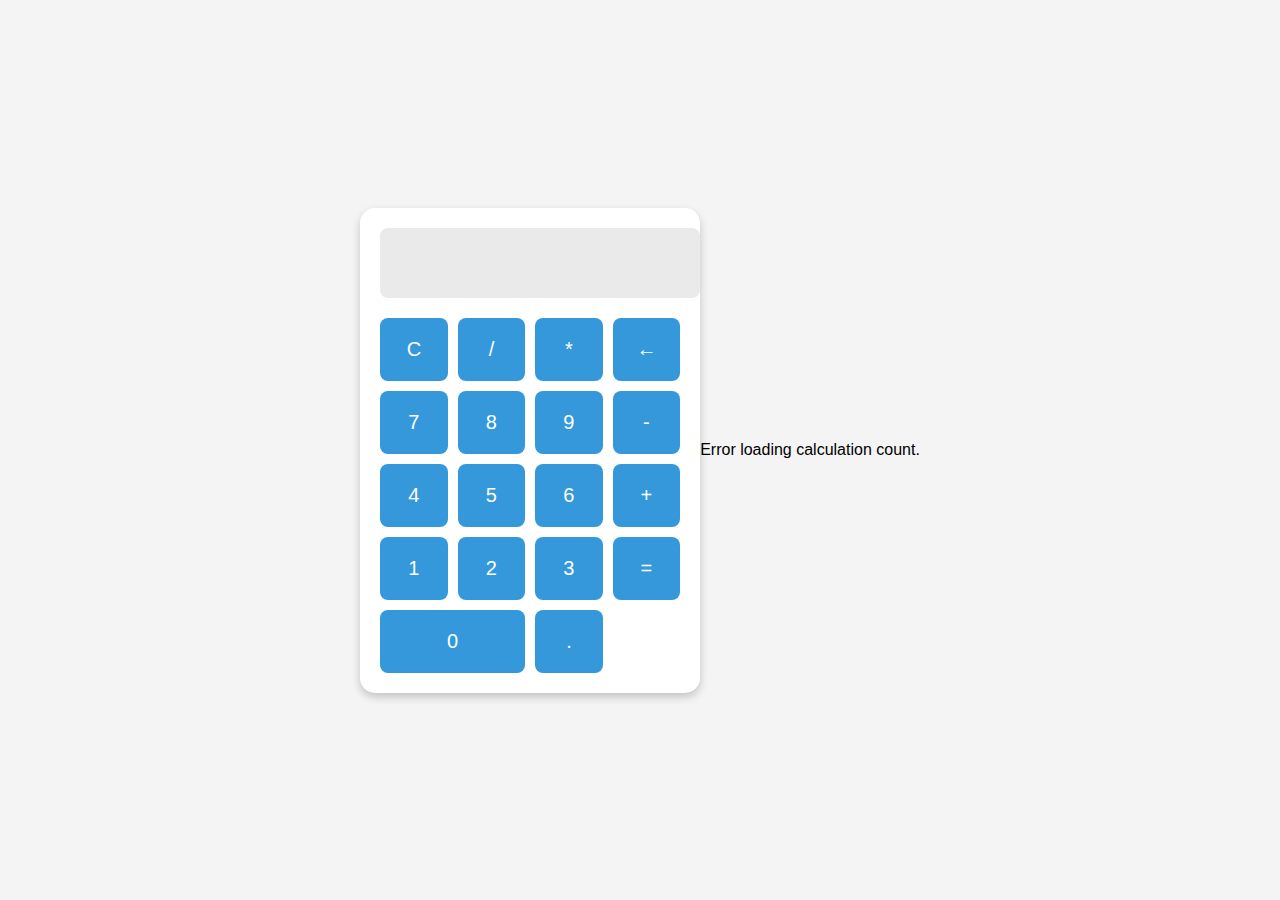
<file: index.html>
<!DOCTYPE html>
<html lang="en">
<head>
    <meta charset="UTF-8">
    <meta name="viewport" content="width=device-width, initial-scale=1.0">
    <title>Modern Calculator</title>
    <link rel="stylesheet" href="style.css">
</head>
<body>
    <div class="calculator">
        <input type="text" id="display" disabled />
        <div class="buttons">
            <button onclick="clearDisplay()">C</button>
            <button onclick="appendDisplay('/')">/</button>
            <button onclick="appendDisplay('*')">*</button>
            <button onclick="backspace()">←</button>
            <button onclick="appendDisplay('7')">7</button>
            <button onclick="appendDisplay('8')">8</button>
            <button onclick="appendDisplay('9')">9</button>
            <button onclick="appendDisplay('-')">-</button>
            <button onclick="appendDisplay('4')">4</button>
            <button onclick="appendDisplay('5')">5</button>
            <button onclick="appendDisplay('6')">6</button>
            <button onclick="appendDisplay('+')">+</button>
            <button onclick="appendDisplay('1')">1</button>
            <button onclick="appendDisplay('2')">2</button>
            <button onclick="appendDisplay('3')">3</button>
            <button onclick="calculate()">=</button>
            <button onclick="appendDisplay('0')" class="zero">0</button>
            <button onclick="appendDisplay('.')">.</button>
        </div>
    </div>
    <!-- Add this div to display the calculation count -->
<div id="calculation-count" class="calculation-count">Loading total calculations...</div>
    <script src="script.js"></script>
    <script src="stats.js"></script>
</body>
</html>
</file>
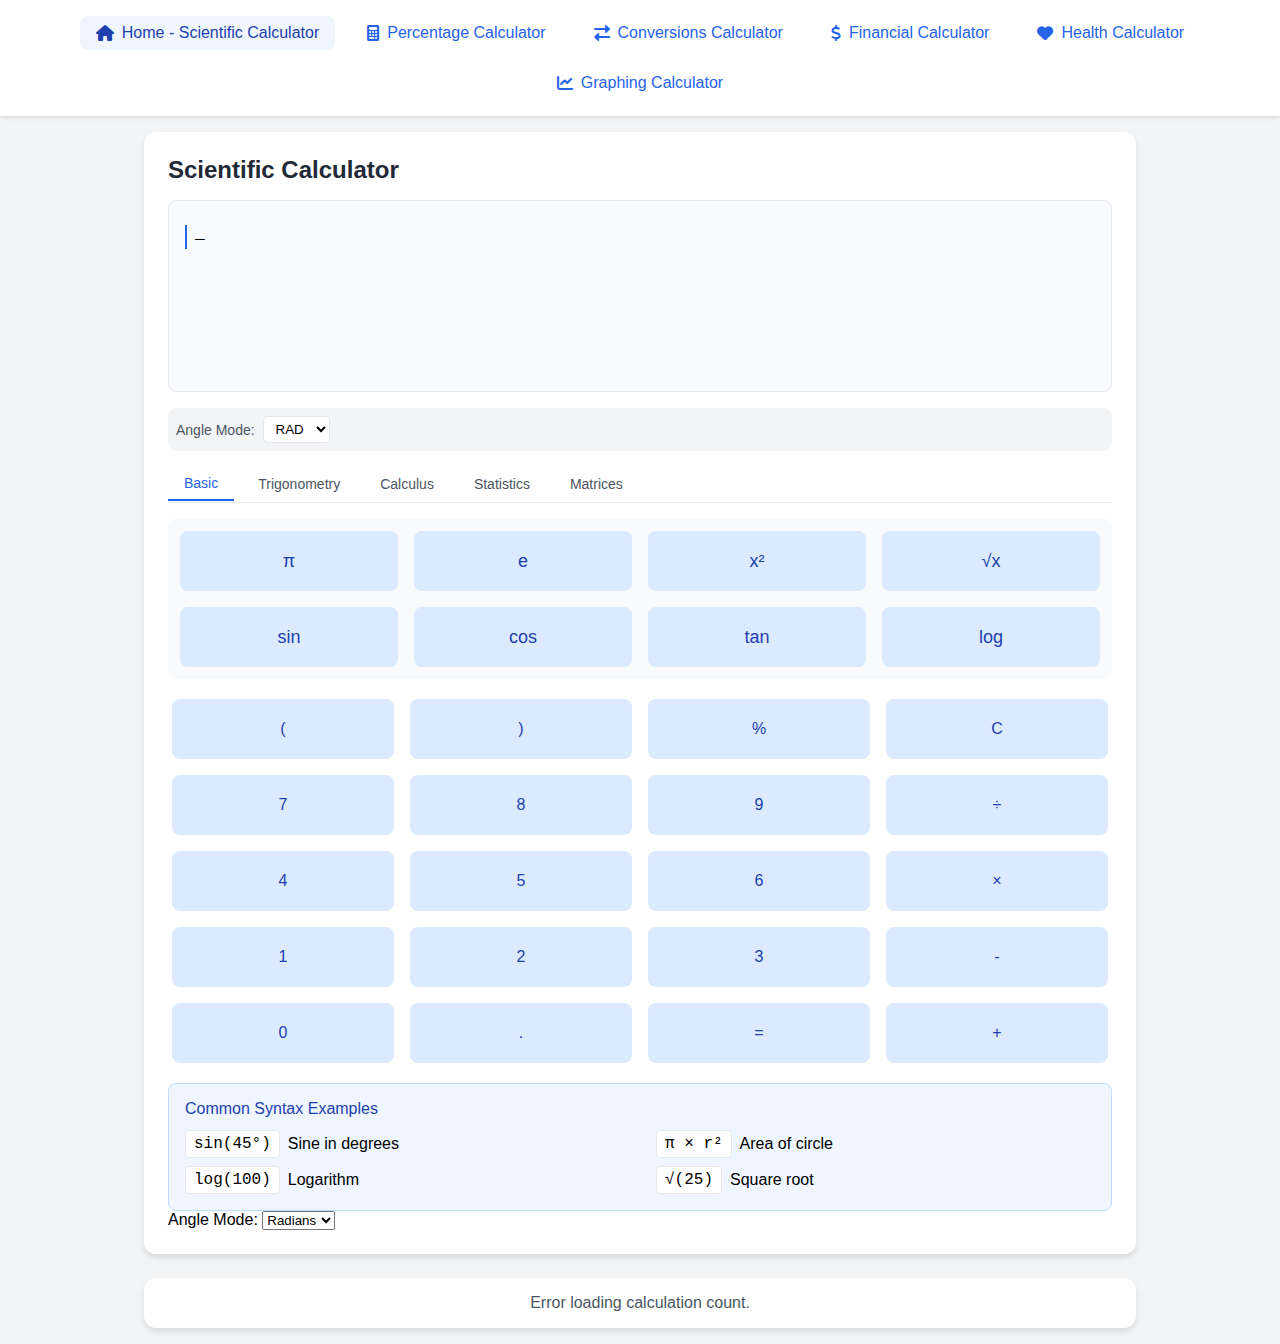
<file: s3-files/index.html>
<!--  index.html -->
<!DOCTYPE html>
<html lang="en">
<head>
    <meta charset="UTF-8">
    <meta name="viewport" content="width=device-width, initial-scale=1.0">
    <title>Scientific Calculator - XAI Project</title>
    <link rel="stylesheet" href="https://cdnjs.cloudflare.com/ajax/libs/font-awesome/6.0.0/css/all.min.css">
    <link rel="stylesheet" href="css/style.css">
    <link rel="stylesheet" href="css/modes/trig.css">
    <link rel="stylesheet" href="css/modes/calculus.css">
    <link rel="stylesheet" href="css/modes/statistics.css">
    <link rel="stylesheet" href="css/modes/matrices.css">
</head>
<body>
    <!-- Top Navigation Bar -->
    <nav class="top-nav">
        <div class="nav-container">
            <a href="/" class="nav-link active">
                <i class="fas fa-home"></i>
                <span>Home - Scientific Calculator</span>
            </a>
            <a href="/PercentageCalculator" class="nav-link">
                <i class="fas fa-calculator"></i>
                <span>Percentage Calculator</span>
            </a>
            <a href="/ConversionsCalculator" class="nav-link">
                <i class="fas fa-exchange-alt"></i>
                <span>Conversions Calculator</span>
            </a>
            <a href="/FinancialCalculator" class="nav-link">
                <i class="fas fa-dollar-sign"></i>
                <span>Financial Calculator</span>
            </a>
            <a href="/HealthCalculator" class="nav-link">
                <i class="fas fa-heart"></i>
                <span>Health Calculator</span>
            </a>
            <a href="/GraphingCalculator" class="nav-link">
                <i class="fas fa-chart-line"></i>
                <span>Graphing Calculator</span>
            </a>
        </div>
    </nav>

    <!-- Main Content Area -->
    <main class="main-container">
        <div class="calculator-card">
            <h2 class="card-title">Scientific Calculator</h2>

            <!-- Calculator Display -->
            <div class="calculator-display">
                <div class="previous-calculations"></div>
                <div class="current-input">
                    <span class="cursor">_</span>
                </div>
            </div>

            <!-- Angle Mode Toggle -->
            <div class="angle-mode">
                <label>Angle Mode:</label>
                <select class="unit-select" id="angleModeSelect">
                    <option value="rad">RAD</option>
                    <option value="deg">DEG</option>
                </select>
            </div>

            <!-- Function Categories -->
            <div class="function-tabs">
                <button class="tab-button active">Basic</button>
                <button class="tab-button">Trigonometry</button>
                <button class="tab-button">Calculus</button>
                <button class="tab-button">Statistics</button>
                <button class="tab-button">Matrices</button>
            </div>

            <!-- Scientific Functions -->
            <div class="scientific-functions">
                <button class="function-button">π</button>
                <button class="function-button">e</button>
                <button class="function-button">x²</button>
                <button class="function-button">√x</button>
                <button class="function-button">sin</button>
                <button class="function-button">cos</button>
                <button class="function-button">tan</button>
                <button class="function-button">log</button>
            </div>

            <!-- Calculator Buttons -->
            <div class="calculator-buttons">
                <!-- Buttons will be dynamically added here -->
            </div>

            <!-- Syntax Examples Panel -->
            <div class="syntax-panel">
                <h3 class="syntax-title">Common Syntax Examples</h3>
                <div class="syntax-grid">
                    <div class="syntax-item">
                        <code>sin(45°)</code>
                        <span>Sine in degrees</span>
                    </div>
                    <div class="syntax-item">
                        <code>π × r²</code>
                        <span>Area of circle</span>
                    </div>
                    <div class="syntax-item">
                        <code>log(100)</code>
                        <span>Logarithm</span>
                    </div>
                    <div class="syntax-item">
                        <code>√(25)</code>
                        <span>Square root</span>
                    </div>
                </div>
            </div>

            <!-- Angle Mode Selector -->
            <div class="angle-mode-selector">
                <label for="angleModeSelector">Angle Mode:</label>
                <select id="angleModeSelector">
                    <option value="rad">Radians</option>
                    <option value="deg">Degrees</option>
                </select>
            </div>

            <!-- Trig Help Panel -->
            <div class="trig-help-panel">
                <!-- Dynamic help text will be inserted here -->
            </div>
        </div>

        <!-- Statistics Bar -->
        <div class="stats-bar">
            <div id="calculation-count">Loading total calculations...</div>
        </div>
    </main>

    <script src="js/script.js" type="module"></script>
    <script src="js/stats.js"></script>
</body>
</html>
</file>
<file: style.css>
body {
    font-family: 'Arial', sans-serif;
    background-color: #f4f4f4;
    display: flex;
    justify-content: center;
    align-items: center;
    height: 100vh;
    margin: 0;
}

.calculator {
    background-color: white;
    border-radius: 15px;
    box-shadow: 0 4px 8px rgba(0, 0, 0, 0.2);
    padding: 20px;
    width: 300px;
}

#display {
    width: 100%;
    height: 50px;
    border: none;
    background-color: #eaeaea;
    text-align: right;
    font-size: 24px;
    padding: 10px;
    margin-bottom: 20px;
    border-radius: 8px;
}

.buttons {
    display: grid;
    grid-template-columns: repeat(4, 1fr);
    grid-gap: 10px;
}

button {
    background-color: #3498db;
    color: white;
    border: none;
    font-size: 20px;
    padding: 20px;
    border-radius: 8px;
    cursor: pointer;
}

button:active {
    background-color: #2980b9;
}

button.zero {
    grid-column: span 2;
}

button:hover {
    background-color: #2980b9;
}
</file>
<file: s3-files/css/modes/trig.css>
/* Trig mode specific styles */
.trig-mode .calculator-buttons {
    grid-template-columns: repeat(4, 1fr);
    gap: 0.5rem;
}

.trig-mode .function-button {
    background-color: #dbeafe;
    color: #1e40af;
    font-size: 0.9rem;
    font-weight: 500;
}

.trig-mode .angle-indicator {
    display: flex;
    align-items: center;
    justify-content: center;
    padding: 0.25rem;
    background-color: #eff6ff;
    border-radius: 0.25rem;
    margin-bottom: 0.5rem;
}

/* Add more specific styles */
</file>
<file: s3-files/css/modes/calculus.css>
/* Calculus Mode Specific Styles */
.calculus-mode .function-button {
    background-color: #e8f5e9;  /* Light green background */
    color: #2e7d32;            /* Darker green text */
    border: 1px solid #a5d6a7; /* Medium green border */
    transition: all 0.2s ease;
}

.calculus-mode .function-button:hover {
    background-color: #c8e6c9;
    transform: translateY(-1px);
    box-shadow: 0 2px 4px rgba(0,0,0,0.1);
}

.calculus-mode .function-button:active {
    transform: translateY(1px);
}

/* Calculus specific display styles */
.calculus-mode .calculator-display {
    font-family: 'Times New Roman', serif; /* Better for mathematical notation */
    border-left: 3px solid #2e7d32;
}

/* Help panel styles for calculus mode */
.calculus-mode .help-panel {
    background-color: #f1f8e9;
    border: 1px solid #c8e6c9;
    padding: 1rem;
    margin-top: 1rem;
    border-radius: 4px;
}
</file>
<file: s3-files/css/modes/statistics.css>
.statistics-mode .function-button {
    background-color: #e3f2fd;
    color: #1565c0;
}

.statistics-mode .function-button:hover {
    background-color: #bbdefb;
}
</file>
<file: s3-files/css/modes/matrices.css>
.matrices-mode .function-button {
    background-color: #f3e5f5;
    color: #7b1fa2;
    border: 1px solid #ce93d8;
    transition: all 0.2s ease;
}

.matrices-mode .function-button:hover {
    background-color: #e1bee7;
    transform: translateY(-1px);
    box-shadow: 0 2px 4px rgba(0,0,0,0.1);
}

.matrices-mode .function-button:active {
    transform: translateY(1px);
}

.matrices-mode .calculator-display {
    font-family: 'Consolas', monospace;
    border-left: 3px solid #7b1fa2;
}

.matrices-mode .help-panel {
    background-color: #f3e5f5;
    border: 1px solid #e1bee7;
    padding: 1rem;
    margin-top: 1rem;
    border-radius: 4px;
}

.matrices-mode .matrix-grid {
    display: grid;
    gap: 0.5rem;
    padding: 0.5rem;
    background-color: #fff;
    border-radius: 4px;
    margin: 0.5rem 0;
}
</file>
<file: s3-files/css/style.css>
/* Base Reset */
* {
    margin: 0;
    padding: 0;
    box-sizing: border-box;
}

body {
    font-family: Arial, sans-serif;
    background-color: #f3f4f6;
    min-height: 100vh;
}

/* Navigation Styles */
.top-nav {
    background-color: white;
    box-shadow: 0 2px 4px rgba(0,0,0,0.1);
    padding: 1rem;
    width: 100%;
}

.nav-container {
    max-width: 1200px;
    margin: 0 auto;
    display: flex;
    justify-content: center;
    flex-wrap: wrap;
    gap: 1rem;
    padding: 0 1rem;
}

.nav-link {
    display: flex;
    align-items: center;
    gap: 0.5rem;
    padding: 0.5rem 1rem;
    color: #2563eb;
    text-decoration: none;
    border-radius: 0.5rem;
    transition: background-color 0.2s;
}

.nav-link:hover {
    background-color: #eff6ff;
}

.nav-link.active {
    background-color: #eff6ff;
    font-weight: 500;
    color: #1e40af;
}

/* Main Container */
.main-container {
    max-width: 1024px;
    margin: 1rem auto;
    padding: 0 1rem;
}

/* Calculator Card */
.calculator-card {
    background-color: white;
    border-radius: 0.75rem;
    box-shadow: 0 4px 6px rgba(0,0,0,0.1);
    padding: 1.5rem;
    margin-bottom: 1.5rem;
}

.card-title {
    font-size: 1.5rem;
    font-weight: 600;
    margin-bottom: 1rem;
    color: #1f2937;
}

/* Calculator Display */
.calculator-display {
    background-color: #f9fafb;
    border-radius: 0.5rem;
    padding: 1rem;
    height: 12rem;
    overflow-y: auto;
    font-family: 'Courier New', monospace;
    margin-bottom: 1rem;
    border: 1px solid #e5e7eb;
}

.previous-calculations {
    color: #4b5563;
    margin-bottom: 0.5rem;
}

.current-input {
    border-left: 2px solid #2563eb;
    padding-left: 0.5rem;
    margin-top: 0.5rem;
    min-height: 1.5rem;
}

/* Angle Mode Toggle */
.angle-mode {
    display: flex;
    align-items: center;
    gap: 0.5rem;
    margin-bottom: 1rem;
    padding: 0.5rem;
    background-color: #f3f4f6;
    border-radius: 0.5rem;
}

.angle-mode label {
    color: #4b5563;
    font-size: 0.875rem;
    font-weight: 500;
}

.unit-select {
    padding: 0.25rem 0.5rem;
    border: 1px solid #e5e7eb;
    border-radius: 0.25rem;
    background-color: white;
    cursor: pointer;
}

/* Function Tabs */
.function-tabs {
    display: flex;
    gap: 0.5rem;
    border-bottom: 1px solid #e5e7eb;
    margin-bottom: 1rem;
    overflow-x: auto;
    padding-bottom: 1px;
}

.tab-button {
    padding: 0.5rem 1rem;
    border: none;
    background: none;
    color: #4b5563;
    font-size: 0.875rem;
    cursor: pointer;
    transition: all 0.2s;
    white-space: nowrap;
}

.tab-button.active {
    color: #2563eb;
    border-bottom: 2px solid #2563eb;
}

.tab-button:hover {
    color: #2563eb;
}

/* Scientific Functions */
.scientific-functions {
    display: grid;
    grid-template-columns: repeat(4, 1fr);
    gap: 0.5rem;
    margin-bottom: 1rem;
    padding: 0.5rem;
    background-color: #f8fafc;
    border-radius: 0.5rem;
}

.scientific-functions button {
    padding: 1rem;
    border: none;
    border-radius: 0.5rem;
    background-color: #dbeafe;
    color: #1e40af;
    font-size: 1.125rem;
    font-weight: 500;
    cursor: pointer;
    transition: background-color 0.2s, transform 0.1s;
    min-width: 60px;
    height: 60px;
    display: flex;
    align-items: center;
    justify-content: center;
}

.scientific-functions button:hover {
    background-color: #bfdbfe;
    transform: translateY(-1px);
}

.scientific-functions button:active {
    transform: translateY(1px);
}

/* Calculator Buttons */
.calculator-buttons {
    display: grid;
    grid-template-columns: repeat(4, 1fr);
    gap: 0.5rem;
    margin-bottom: 1rem;
}

.calculator-buttons button {
    padding: 1rem;
    border: none;
    border-radius: 0.5rem;
    font-size: 1rem;
    cursor: pointer;
    transition: background-color 0.2s, transform 0.1s;
    height: 60px;
    display: flex;
    align-items: center;
    justify-content: center;
}

.calculator-buttons button:active {
    transform: scale(0.98);
}

.number-button {
    background-color: #f3f4f6;
    font-size: 1.25rem;
}

.number-button:hover {
    background-color: #e5e7eb;
}

.operator-button {
    background-color: #dbeafe;
    color: #1e40af;
    font-size: 1.5rem;
}

.operator-button:hover {
    background-color: #bfdbfe;
}

.equals-button {
    background-color: #2563eb;
    color: white;
    font-size: 1.5rem;
}

.equals-button:hover {
    background-color: #1d4ed8;
}

.function-button {
    background-color: #dbeafe;
    color: #1e40af;
}

.function-button:hover {
    background-color: #bfdbfe;
}

/* Syntax Panel */
.syntax-panel {
    background-color: #eff6ff;
    border: 1px solid #bfdbfe;
    border-radius: 0.5rem;
    padding: 1rem;
    margin-top: 1rem;
}

.syntax-title {
    color: #1e40af;
    font-size: 1rem;
    font-weight: 500;
    margin-bottom: 0.75rem;
}

.syntax-grid {
    display: grid;
    grid-template-columns: repeat(2, 1fr);
    gap: 0.5rem 2rem;
}

.syntax-item {
    display: flex;
    align-items: center;
    gap: 0.5rem;
}

.syntax-item code {
    background-color: white;
    padding: 0.25rem 0.5rem;
    border-radius: 0.25rem;
    font-family: 'Courier New', monospace;
    border: 1px solid #e5e7eb;
}

/* Statistics Bar */
.stats-bar {
    background-color: white;
    border-radius: 0.75rem;
    box-shadow: 0 4px 6px rgba(0,0,0,0.1);
    padding: 1rem;
    text-align: center;
    color: #4b5563;
}

/* Custom Scrollbar */
::-webkit-scrollbar {
    width: 8px;
    height: 8px;
}

::-webkit-scrollbar-track {
    background: #f1f1f1;
    border-radius: 4px;
}

::-webkit-scrollbar-thumb {
    background: #c1c1c1;
    border-radius: 4px;
}

::-webkit-scrollbar-thumb:hover {
    background: #a1a1a1;
}

/* Error States */
.error {
    color: #dc2626;
    background-color: #fee2e2;
    border: 1px solid #fecaca;
    padding: 0.5rem;
    border-radius: 0.5rem;
    margin-bottom: 0.5rem;
}

/* Loading State */
.loading {
    color: #2563eb;
    background-color: #eff6ff;
    border: 1px solid #bfdbfe;
    padding: 0.5rem;
    border-radius: 0.5rem;
    margin-bottom: 0.5rem;
    text-align: center;
}

/* Responsive Design */
@media (max-width: 768px) {
    .nav-container {
        flex-direction: column;
        align-items: stretch;
    }

    .nav-link {
        width: 100%;
        justify-content: center;
    }

    .nav-link.active {
        order: -1;
    }

    .scientific-functions {
        grid-template-columns: repeat(4, 1fr);
        gap: 0.25rem;
    }

    .scientific-functions button {
        padding: 0.75rem;
        font-size: 1rem;
        height: 50px;
    }

    .syntax-grid {
        grid-template-columns: 1fr;
    }

    .calculator-buttons button {
        padding: 0.75rem;
        height: 50px;
    }
}

@media (max-width: 480px) {
    .scientific-functions {
        grid-template-columns: repeat(2, 1fr);
    }

    .scientific-functions button {
        height: 45px;
    }

    .calculator-buttons button {
        font-size: 0.875rem;
    }
}
</file>
